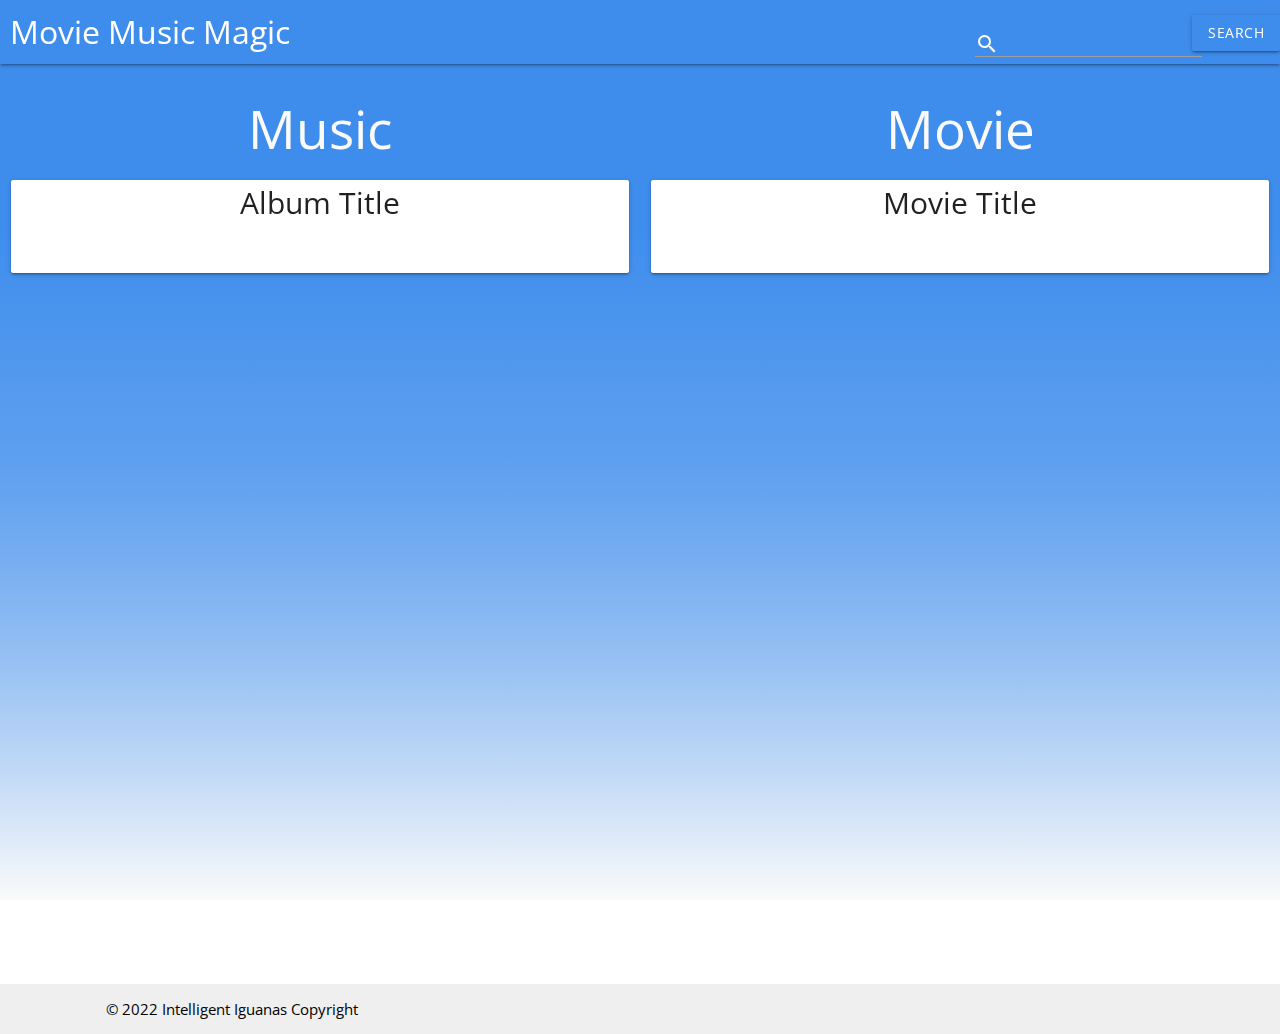
<file: index.html>
<!DOCTYPE html>
<html lang="en">
<head>
    <meta charset="UTF-8">
    <meta http-equiv="X-UA-Compatible" content="IE=edge">
    <meta name="viewport" content="width=device-width, initial-scale=1.0">
    <link href="https://fonts.googleapis.com/icon?family=Material+Icons" rel="stylesheet">
    <link rel="stylesheet" href="https://cdnjs.cloudflare.com/ajax/libs/materialize/1.0.0/css/materialize.min.css">
    <link rel="preconnect" href="https://fonts.googleapis.com">
    <link rel="preconnect" href="https://fonts.gstatic.com" crossorigin>
    <link href="https://fonts.googleapis.com/css2?family=Open+Sans:wght@400;700&family=Roboto+Slab&display=swap" rel="stylesheet">
    <link rel="stylesheet" href="./assets/style.css">
    <link rel="stylesheet" href="./assets/seperate.css">
    <title>Movie Music Magic</title>
</head>
<body>
  <!--header-->
  <div class="navbar-fixed">
    <nav class="">
      <div class="nav-wrapper">
        <a href="#" class="brand-logo">Movie Music Magic</a>
        <form>
          <a id="movie-name" class="waves-effect waves-light btn right">search</a>
          <div class="input-field right">
            <input id="search" type="text" placeholder="" required>
            <label class="label-icon" for="search"><i class="material-icons">search</i></label>
          </div>
        </form>
      </div>
    </nav>
  </div>
  <main>
    <!--card for displaying music content-->
    <div class="row">
      <div class="col s12 m12 l6">
        <h2 class="center">Music</h2>
        <div class="card">
          <div id="img-parent" class="card-image">
            
            <musicInfo id="music-name">Album Title</musicInfo>
          </div>
          <div class="card-content">
            <musicInfo id="music-artist"></musicInfo>
          </div>
        </div>
      </div>
      <!--card for displaying movie content-->
      <div class="col s12 m12 l6">
        <h2 class="center">Movie</h2>
        <div class="card">
          <div id="img-card" class="card-image">
            
            <movieInfo id="movie-Title">Movie Title</movieInfo>
          </div>
          <div class="card-content">
            <movieInfo id="movie-Year"></movieInfo>
          </div>
        </div>
      </div>
    </div>
  </main>
  <!--page footer-->
  <footer class="page-footer white">
    <div class="footer-copyright">
      <div id="copyright" class="container">
      © 2022 Intelligent Iguanas Copyright
      </div>
    </div>
  </footer>
    <script src="https://cdnjs.cloudflare.com/ajax/libs/jquery/3.4.1/jquery.min.js"></script>
    <script src="https://cdnjs.cloudflare.com/ajax/libs/materialize/1.0.0/js/materialize.min.js"></script>
    <script src="./assets/script.js"></script>
</body>
</html>
</file>
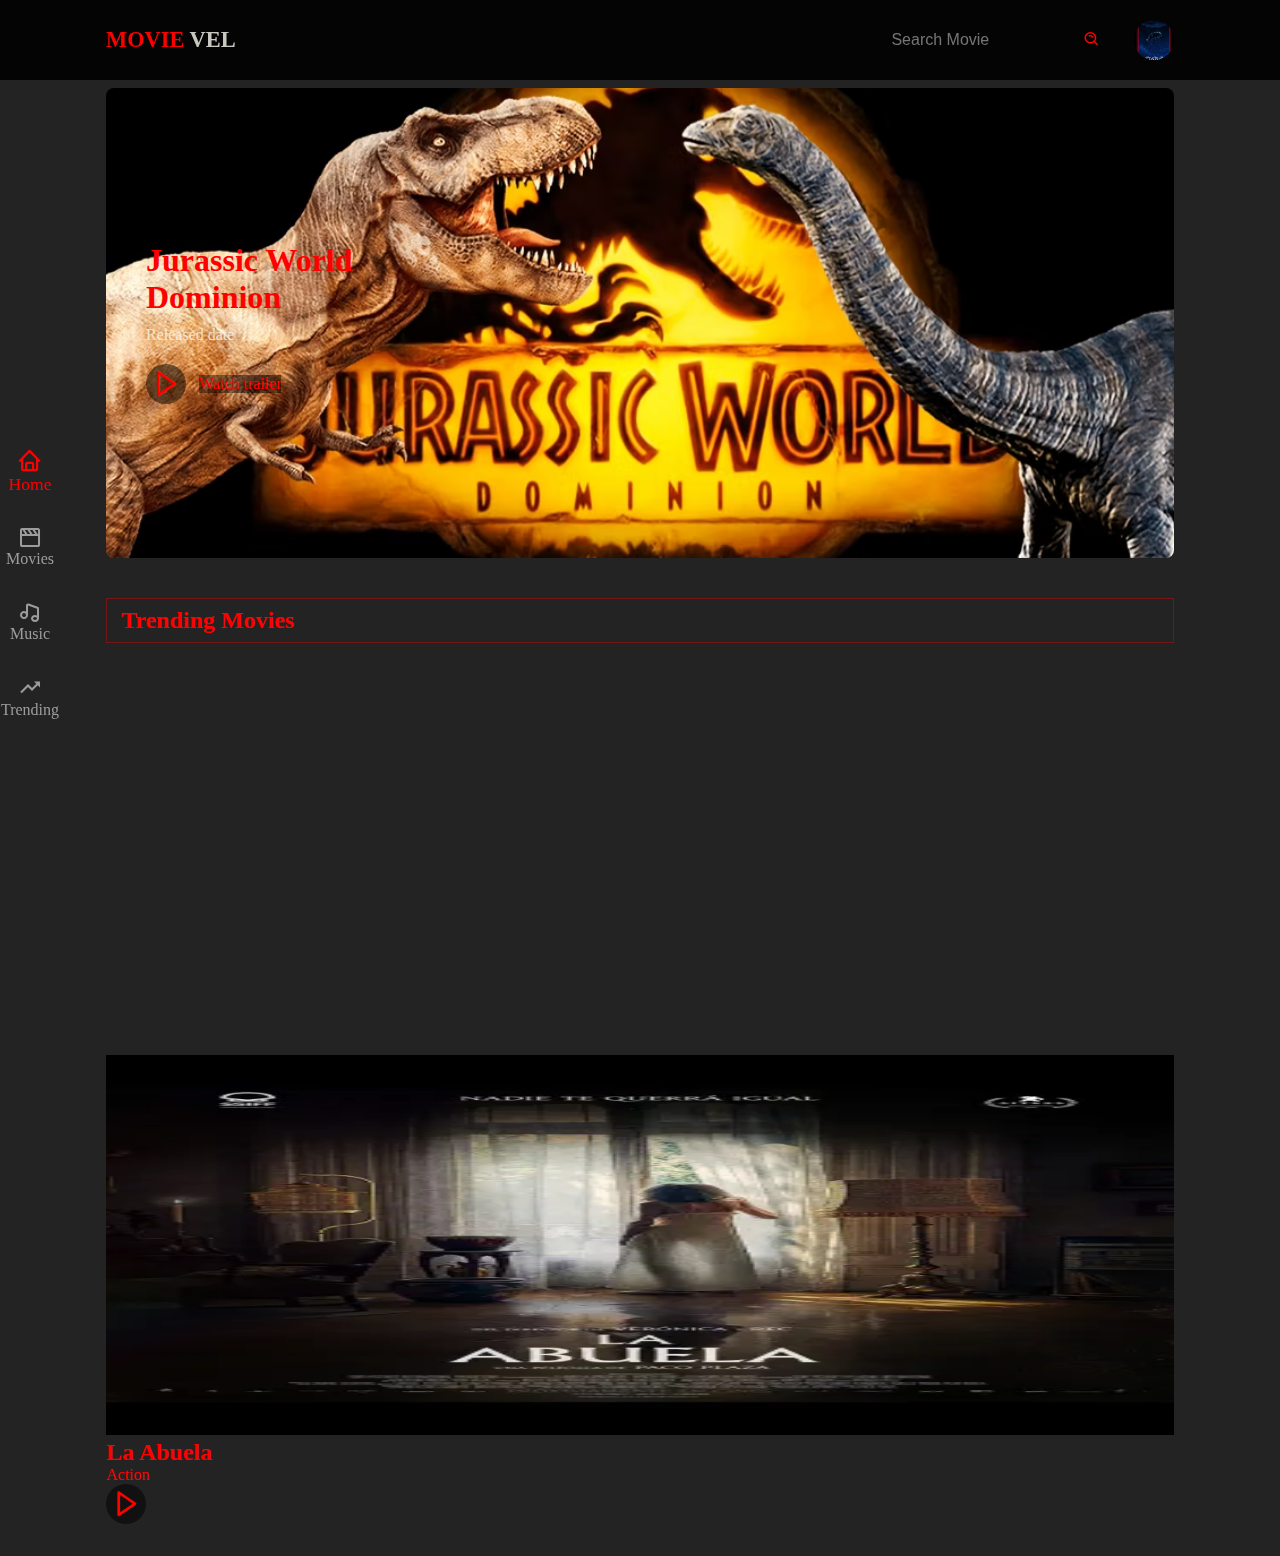
<file: Movie-Music-Magic/assets/index.html>
<!DOCTYPE html>
<html lang="en">
<head>
    <meta charset="UTF-8">
    <meta name="viewport" content="width=device-width, initial-scale=1.0">
     <link rel="stylesheet" href="/Movie-Music-Magic/assets/style.css"> 

    <link href="https://fonts.googleapis.com/css2?family=Kanit&family=Poppins:ital,wght@0,100;0,200;0,300;0,400;0,500;0,600;0,700;0,800;0,900;1,100;1,200;1,300;1,400;1,500;1,600;1,700;1,800;1,900&display=swap" rel="stylesheet">
   
    <link href="https://unpkg.com/boxicons@2.1.1/css/boxicons.min.css" rel="stylesheet">
  




    <title>Movie Music Magic</title>
</head>
<body>
  
  <header>
   <div class="nav container">
     <a href="index.html" class="logo">
      Movie <span> Vel </span>
     </a>
     <div class="search-box"> 
      <input type="search" name='' id="search-input" placeholder="Search Movie">
      <i class='bx bx-search-alt'></i>
     </div>
     <a href="#" class="user">
      <img src="/Movie-Music-Magic/assets/imgs/nope.jpg" alt="" class="user-img"></ig>
     </a>
<!-- navbar-->
     <div class="navbar">
      <a href="#home" class="nav-link nav-active">
        <i class="bx bx-home"></i>
        <span class="nav-link-title">Home</span>
      </a>
      <a href="#home" class="nav-link">
        <i class='bx bx-movie' ></i>
        <span class="nav-link-title">Movies</span>
      </a>
      <a href="#home" class="nav-link">
        <i class='bx bx-music' ></i>
        <span class="nav-link-title">Music</span>
      </a> 
      <a href="#home" class="nav-link">
        <i class='bx bx-trending-up' ></i>
        <span class="nav-link-title">Trending</span>
      </a>

    </div>
  </header>
<section class="home container" id="home">


  <img src="/Movie-Music-Magic/assets/imgs/Jurassic-World-Dinosaur.avif" alt="" class="home-img">
  <div class="home-text">
    <h1 class="home-title">Jurassic World<br>Dominion</h1>
    <p>Released date</p>
      <a href="#" class="watch-btn">
        <i class="bx bx-right-arrow"></i>
        <span> Watch trailer</span>
    </a>
  </div>
</section>

<!-- Home end-->
<!-- Popular Section Start-->
<section class="popular container" id="popular">

  <div class="heading"> 
    <h2 class="heading-tittle">Trending Movies</h2>
  </div>
<div class="popular-content"></div>
  <div class="swiper-wrapper">
  <div class="swiper-slide"></div>
  <div class="movie-box"></div>
  <img src="/Movie-Music-Magic/assets/imgs/la abuela.webp" alt="" class="movie-box">
  <div class="box-text"></div>
    <h2 class="movie-title">La Abuela</h2>
    <span class="movie-type">Action</span>
    <a href="#" class="watch-btn play-btn">
      <i class="bx bx-right-arrow"></i>


  </a>
</div>
</div>
</div>
</div>


<div class="swiper-button-next"></div>
<div class="swiper-button-prev"></div>
<div class="swiper-pagination"></div>




</section>








<script src="/Movie-Music-Magic/assets/script.js"></script>
</body>
</html>
</file>
<file: assets/style.css>
body:before {
    content:"";
    position:fixed;
    left:0;
    top:0;
    right:0;
    bottom:0;
    z-index:-1; 
    background: #fafafa;
    background: linear-gradient(to bottom, #3e8ded 25%, 75%, #fafafa) ;
  }   

  h2 {
    color: #fafafa;
  }

  main {
    position: relative;
    min-height: 100vh;
  }

  footer {
    bottom: 0;
    width: 100%;
    text-decoration-color: black;
  }

  nav {
    padding-left: 10px;
    background: #3e8ded;
  }

  #movie-name {
    margin-top: 15px;
    background: #3e8ded;

  }

  #search {
    padding-right: 10px;
  }

  #copyright {
    color: black;
  }

  movieInfo {
    font-size: 30px;
    display: flex;
    justify-content: center;
    text-align: center;
  }

  img {
    padding: 10px;
    border: 5px solid #000;
    border-radius: 10px;
  }

  #img-card {
    max-height: 100%;
    max-width: 100%;
  }

  musicInfo {
    font-size: 30px;
    display: flex;
    justify-content: center;
    text-align: center;
  }
</file>
<file: assets/seperate.css>
*{
    margin:0px;
    padding:0px;
    box-sizing:border-box ;
    font-family:'Poppins'  'Kanit', sans-serif;
    scroll-behavior: smooth;
    scroll-padding-top:2rem ;
    font-family: 'Open Sans', sans-serif;
}
/*:root{
    --main-color:rgba(244, 244, 235, 0.819);
    --hover-color: rgb(225, 29, 29);
    --body-color: rgba(0, 0, 0, 0.864);
    --text-color:red;
}*/
a{
    text-decoration: none;
}
li{
    list-style:none;
}
section{
    padding:3rem 0 2rem;
}
img{
    width:100%;
}
.bx{
    cursor: pointer;
}
body{
    background-color: var(--body-color);
    color: var(--text-color);
}
.container{
    max-width: 1068px;
    margin: auto;
    width:100%;
}
header{
    top:0;
    left:0;
    width:100%;
    background: var(--body-color);
    z-index: 100;
}
.nav{
    display:flex;
    align-items: center;
    justify-content: center;
    padding:20px 0;
}
/*.logo{
    font-size: 1.4rem;
    color:var(--text-color);
    font-weight: 600;
    text-transform:uppercase;
    margin:0 auto 0 0;
}
.logo span{
    color: var(--main-color);
}
/* search box*/
.search-box{
    max-width: 240px;
    width:100%;
    display:flex;
    align-items: center;
    column-gap: .7rem;
    padding:8px 15px;
    background: var(--container-color);
    border-radius:4rem;
    margin-right: 1.1rem;
}
.search-box .bx{
    font-size: 1.1rem;
}
.search-box .bx:hover{
    color:var(--main-color)
}
#search-input{
    width:100%;
    border: none;
    outline:none;
    color: black;
    font-size:1rem;
    background:transparent;
}
.user{
    display:flex;
}
.user-img{
    width:40px;
    height: 40px;
    border-radius:50%;
    object-fit: cover;
    object-position: center;
}
/* Navbar*/
.navbar{
    position: fixed;
    top:50%;
    transform: translate(-50%);
    left:30px;
    display: flex;
    flex-direction: column;
    row-gap: 2.1em;
}
.nav-link {
    display:flex;
    flex-direction:column;
    align-items: center;
    color:rgb(157, 156, 156);
}
.nav-link:hover,
.nav-active {
    color:var(--text-color);
    transition:.3s all linear;
    transform: scale(1.1);;

}
.nav-link .bx {
font-size:1.5rem;
}
.nav-link-tittle {
    font-size: 0.9rem;
}
.home{
    position: relative;
    height:470px;
    display: flex;
    align-items: center;
    margin-top: 5rem !important;
    border-radius: .5rem;

}
.home-img{
    position: absolute;
    width: 100%;
    height:100%;
    z-index:-1;
    object-fit:cover;
    border-radius:.5rem
}
.home-text{
    padding-left:40px;
}
.home-tittle{
    font-size:3rem;
    font-weight: 700;
}
.home-text p{
    font-size:1rem;
    margin:10px 0 20px;
    color:var(--main-color);
 
}
.watch-btn{
    display:flex;
    align-items: center;
    column-gap: .8rem;
    color:var(--text-color);
}
.watch-btn .bx{
    font-size:30px;
    background:rgba(0, 0, 0, 0.507);
    width:40px;
    height:40px;
    border-radius: 50%;
    display:flex;
    align-items: center;
    justify-content: center;
   
}
.watch-btn .bx:hover{
    background: var(--hover-color);
}
.watch-btn span{
    font-size:1rem ;
    font-weight: 400;
    background-color: rgba(0, 0, 0, 0.43);
}

.heading{
    display:flex;
    align-items: center;
    justify-content: space-between;
    background: var(--container-color);
    padding:8px 14px;
    border: 1px solid rgba(255, 1, 1, 0.367);
    margin-bottom:2rem;
}
.heading-title{
font-size: 1.2rem;
font-weight: 500;
}
.movie-box{
    position: relative;
    width:100%;
    height:380px;
    overflow:hidden;

}
.movie-box-img{
    width:100%;
    height:100%;
    object-fit: cover;
}
.movie-box.bot-text{
position:absolute;
bottom: 0;
left:0;
width:100%;
height:100%;
display: flex;
flex-direction: column;
justify-content: flex-end;
padding:14px;
background: linear-gradient(8deg,
hsl(240 17% 14%/74%)14%,
hsl(240 17% 14%/74%)44%,);
overflow:hidden;
}.movie-tittle{
    font-size:1.1rem;

font-weight:500;
}
.movie-type{
    font-size: 1rem;

}
.play.btn{
    position: absolute;
    bottom:.8rem;
    right:.8rem
}
.swiper {
    width: 100%;
    height: 100%;
  }

.swiper-btn{
    display: flex;

}

.swiper-slide img {
    display: flex;
    width: 100%;
    height: 100%;
    object-fit: cover;
  }
  .swiper-slide {
    text-align: center;
    font-size: 18px;
    background: #fff;

  }
.swiper-button-next,
 .swiper-button-prev{
    position:static !important;
    margin: 0 0 0 10px !important;
}
.swiper-button-next, 
.swiper-button-prev{
color:var(--text-color);
font-size: 18px !important;
font-weight: 700;
}
</file>
<file: Movie-Music-Magic/assets/style.css>
@import url('https://fonts.googleapis.com/css2?family=Kanit&family=Poppins:ital,wght@0,100;0,200;0,300;0,400;0,500;0,600;0,700;0,800;0,900;1,100;1,200;1,300;1,400;1,500;1,600;1,700;1,800;1,900&display=swap');
*{
    margin:0px;
    padding:0px;
    box-sizing:border-box ;
    font-family:'Poppins'  'Kanit', sans-serif;
    scroll-behavior: smooth;
    scroll-padding-top:2rem ;
}
:root{
    --main-color:rgba(244, 244, 235, 0.819);
    --hover-color: rgb(225, 29, 29);
    --body-color: rgba(0, 0, 0, 0.864);
    --text-color:red;
}
a{
    text-decoration: none;
}
li{
    list-style:none;
}
section{
    padding:3rem 0 2rem;
}
img{
    width:100%;
}
.bx{
    cursor: pointer;
}
body{
    background-color: var(--body-color);
    color: var(--text-color);
}
.container{
    max-width: 1068px;
    margin: auto;
    width:100%;
}
header{
    position: fixed;
    top:0;
    left:0;
    width:100%;
    background: var(--body-color);
    z-index: 100;
}
.nav{
    display:flex;
    align-items: center;
    justify-content: center;
    padding:20px 0;
}
.logo{
    font-size: 1.4rem;
    color:var(--text-color);
    font-weight: 600;
    text-transform:uppercase;
    margin:0 auto 0 0;
}
.logo span{
    color: var(--main-color);
}
/* search box*/
.search-box{
    max-width: 240px;
    width:100%;
    display:flex;
    align-items: center;
    column-gap: .7rem;
    padding:8px 15px;
    background: var(--container-color);
    border-radius:4rem;
    margin-right: 1.1rem;
}
.search-box .bx{
    font-size: 1.1rem;
}
.search-box .bx:hover{
    color:var(--main-color)
}
#search-input{
    width:100%;
    border: none;
    outline:none;
    color: black;
    font-size:1rem;
    background:transparent;
}
.user{
    display:flex;
}
.user-img{
    width:40px;
    height: 40px;
    border-radius:50%;
    object-fit: cover;
    object-position: center;
}
/* Navbar*/
.navbar{
    position: fixed;
    top:50%;
    transform: translate(-50%);
    left:30px;
    display: flex;
    flex-direction: column;
    row-gap: 2.1em;
}
.nav-link {
    display:flex;
    flex-direction:column;
    align-items: center;
    color:rgb(157, 156, 156);
}
.nav-link:hover,
.nav-active {
    color:var(--text-color);
    transition:.3s all linear;
    transform: scale(1.1);;

}
.nav-link .bx {
font-size:1.5rem;
}
.nav-link-tittle {
    font-size: 0.9rem;
}
.home{
    position: relative;
    height:470px;
    display: flex;
    align-items: center;
    margin-top: 5rem !important;
    border-radius: .5rem;

}
.home-img{
    position: absolute;
    width: 100%;
    height:100%;
    z-index:-1;
    object-fit:cover;
    border-radius:.5rem
}
.home-text{
    padding-left:40px;
}
.home-tittle{
    font-size:3rem;
    font-weight: 700;
}
.home-text p{
    font-size:1rem;
    margin:10px 0 20px;
    color:var(--main-color);
 
}
.watch-btn{
    display:flex;
    align-items: center;
    column-gap: .8rem;
    color:var(--text-color);
}
.watch-btn .bx{
    font-size:30px;
    background:rgba(0, 0, 0, 0.507);
    width:40px;
    height:40px;
    border-radius: 50%;
    display:flex;
    align-items: center;
    justify-content: center;
   
}
.watch-btn .bx:hover{
    background: var(--hover-color);
}
.watch-btn span{
    font-size:1rem ;
    font-weight: 400;
    background-color: rgba(0, 0, 0, 0.43);
}

.heading{
    display:flex;
    align-items: center;
    justify-content: space-between;
    background: var(--container-color);
    padding:8px 14px;
    border: 1px solid rgba(255, 1, 1, 0.367);
    margin-bottom:2rem;
}
.heading-title{
font-size: 1.2rem;
font-weight: 500;
}
.movie-box{
    position: relative;
    width:100%;
    height:380px;
    overflow:hidden;

}
.movie-box-img{
    width:100%;
    height:100%;
    object-fit: cover;
}
.movie-box.bot-text{
position:absolute;
bottom: 0;
left:0;
width:100%;
height:100%;
display: flex;
flex-direction: column;
justify-content: flex-end;
padding:14px;
background: linear-gradient(8deg,
hsl(240 17% 14%/74%)14%,
hsl(240 17% 14%/74%)44%,);
overflow:hidden;
}.movie-tittle{
    font-size:1.1rem;

font-weight:500;
}
.movie-type{
    font-size: 1rem;

}
.play.btn{
    position: absolute;
    bottom:.8rem;
    right:.8rem
}
.swiper {
    width: 100%;
    height: 100%;
  }

.swiper-btn{
    display: flex;

}

.swiper-slide img {
    display: flex;
    width: 100%;
    height: 100%;
    object-fit: cover;
  }
  .swiper-slide {
    text-align: center;
    font-size: 18px;
    background: #fff;

  }
.swiper-button-next,
 .swiper-button-prev{
    position:static !important;
    margin: 0 0 0 10px !important;
}
.swiper-button-next, 
.swiper-button-prev{
color:var(--text-color);
font-size: 18px !important;
font-weight: 700;
}
}
</file>
